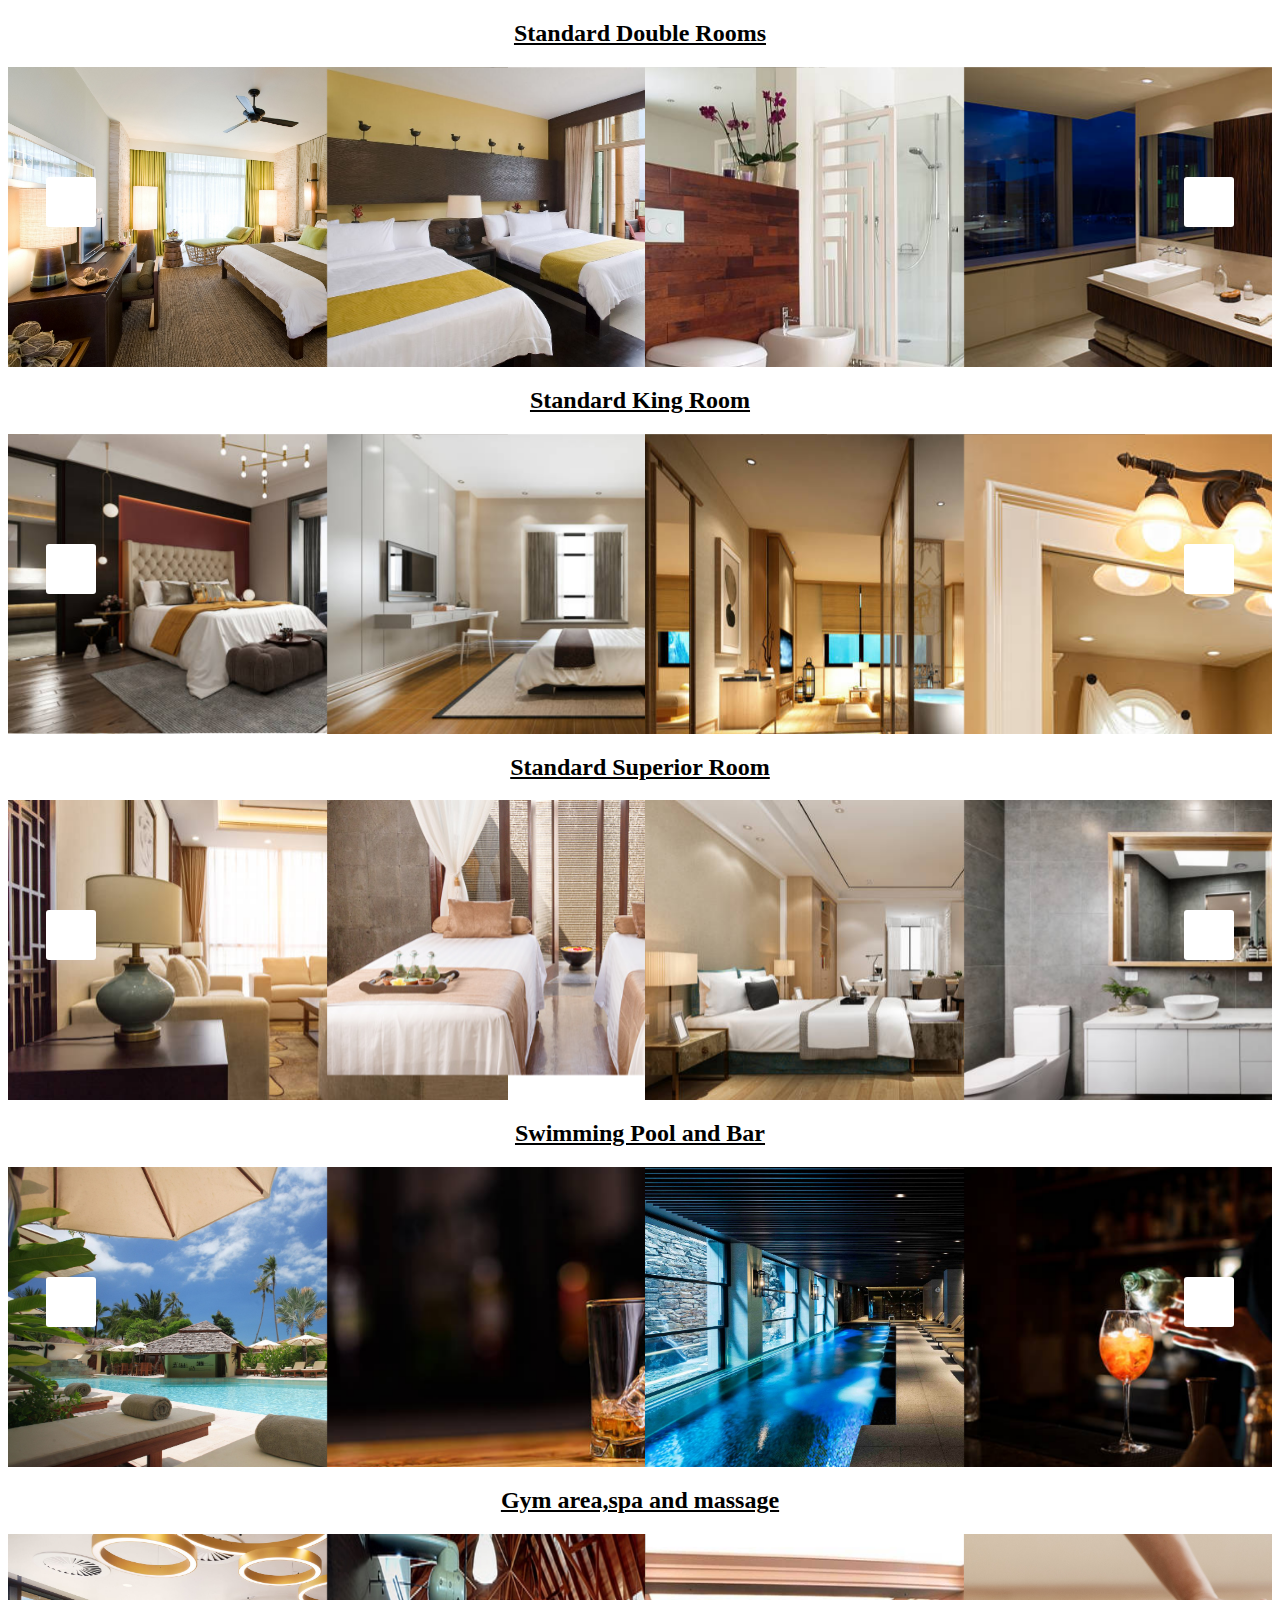
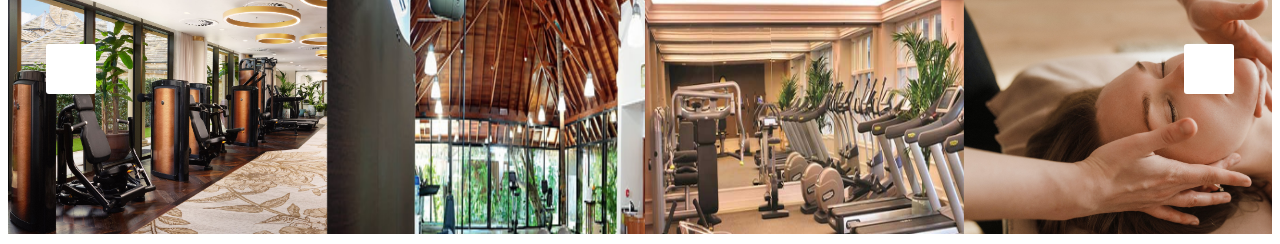
<file: gallry.html>
<!DOCTYPE html>
<html lang="en" dir="ltr">
    <link rel="stylesheet" href="Css\gallary.css">
    <link rel="stylesheet" href="https://cdnjs.cloudflare.com/ajax/libs/OwlCarousel2/2.3.4/assets/owl.carousel.css" integrity="sha512-UTNP5BXLIptsaj5WdKFrkFov94lDx+eBvbKyoe1YAfjeRPC+gT5kyZ10kOHCfNZqEui1sxmqvodNUx3KbuYI/A==" crossorigin="anonymous"
    referrerpolicy="no-referrer" />
  <link rel="stylesheet" href="https://cdnjs.cloudflare.com/ajax/libs/OwlCarousel2/2.3.4/assets/owl.theme.default.min.css" integrity="sha512-sMXtMNL1zRzolHYKEujM2AqCLUR9F2C4/05cdbxjjLSRvMQIciEPCQZo++nk7go3BtSuK9kfa/s+a4f4i5pLkw=="
    crossorigin="anonymous" referrerpolicy="no-referrer" />
  <script src="https://code.jquery.com/jquery-1.12.4.min.js" integrity="sha256-ZosEbRLbNQzLpnKIkEdrPv7lOy9C27hHQ+Xp8a4MxAQ=" crossorigin="anonymous"></script>

<head>
  <title>
    Our Gallery
  </title>
  </head>
  <body>
  <style>
  h2{text-align: center;}
  h2{text-decoration-line: underline;}
  </style>
  <h2>Standard Double Rooms
  </h2>
  <div class="owl-carousel owl-theme">
    
    <div class="item">
       
      <a href="images\page1\d1.jpg"> <img src="images\page1\d1.jpg" alt=""style="width:300px,height:300px;"></a>
    </div>
    <div class="item">
      <a href="images\page1\d2.jpg"><img src="images\page1\d2.jpg" alt=""style="width:300px,height:300px;"></a>
    </div>
    <div class="item">
      <a href="images\page1\d3.jpg"> <img src="images\page1\d3.jpg"></a>
    </div>
    <div class="item">
      <a href="images\page1\d4.jpg"><img src="images\page1\d4.jpg" alt=""style="width:300px,height:300px;"></a>
    </div>
    <div class="item">
      <a href="images\page1\d5.jpg"> <img src="images\page1\d5.jpg" alt=""style="width:300px,height:300px;"></a>
    </div>
    <div class="item">
      <a href="images\page1\d6.jpg"><img src="images\page1\d6.jpg" alt=""style="width:300px,height:300px;"></a>
    </div>
</div>

 
  <h2 style=text-align:center>Standard King Room</h2>
  <div class="owl-carousel owl-theme">
    <div class="item">
       
      <a href="images\page1\k1.jpg"><img src="images\page1\k1.jpg" alt=""style="width:300px,height:300px;"></a>
    </div>
    <div class="item">
      <a href="images\page1\k2.jpg"><img src="images\page1\k2.jpg" alt=""style="width:300px,height:300px;"></a>
    </div>
    <div class="item">
      <a href="images\page1\k3.jpg"><img src="images\page1\k3.jpg" alt=""style="width:300px,height:300px;"></a>
    </div>
    <div class="item">
      <a href="images\page1\k4.jpg"> <img src="images\page1\k4.jpg" alt=""style="width:300px,height:300px;"></a>
    </div>
    <div class="item">
      <a href="images\page1\k5.jpg"></a><img src="images\page1\k5.jpg" alt=""style="width:300px,height:300px;"></a>
    </div>
    <div class="item">
      <a href="images\page1\k6.jpg"><img src="images\page1\k6.jpg" alt=""style="width:300px,height:300px;"></a>
      </div>
    </div>
    <h2 style=text-align:center>Standard Superior Room</h2>
  <div class="owl-carousel owl-theme">
    <div class="item">
       
      <a href="images\page1\su1.jpg"> <img src="images\page1\su1.jpg" alt=""style="width:300px,height:300px;"></a>
    </div>
    <div class="item">
      <a href="images\page1\su2.jpg"> <img src="images\page1\s2.jpg" alt=""style="width:300px,height:300px;"></a>
    </div>
    <div class="item">
      <a href="images\page1\su3.jpg"><img src="images\page1\su3.jpg" alt=""style="width:300px,height:300px;"></a>
    </div>
    <div class="item">
      <a href="images\page1\su4.jpg"><img src="images\page1\su4.jpg" alt=""style="width:300px,height:300px;"></a>
    </div>
    <div class="item">
      <a href="images\page1\su5.jpg"><img src="images\page1\su5.jpg" alt=""style="width:300px,height:300px;"></a>
    </div>
    <div class="item">
      <a href="images\page1\su6.jpg"><img src="images\page1\su6.jpg" alt=""style="width:300px,height:300px;"></a>
      </div>
    </div>
  <h2 style=text-align:center>Swimming Pool and Bar</h2>
  <div class="owl-carousel owl-theme">
    <div class="item">
       
      <a href="images\page1\m1.jpg"> <img src="images\page1\m1.jpg" alt=""style="width:300px,height:300px;"></a>
    </div>
    <div class="item">
      <a href="images\page1\m2.jpg"> <img src="images\page1\m2.jpg" alt=""style="width:300px,height:300px;"></a>
    </div>
    <div class="item">
      <a href="images\page1\m3.jpg"> <img src="images\page1\m3.jpg" alt=""style="width:300px,height:300px;"></a>
    </div>
    <div class="item">
      <a href="images\page1\m4.jpg"> <img src="images\page1\m4.jpg" alt=""style="width:300px,height:300px;"></a>
    </div>
    <div class="item">
      <a href="images\page1\m5.jpg"><img src="images\page1\m5.jpg" alt=""style="width:300px,height:300px;"></a>
    </div>
    <div class="item">
      <a href="images\page1\m6.jpg"><img src="images\page1\m6.jpg" alt=""style="width:300px,height:300px;"></a>
    </div>
    </div>
  <h2 style=text-align:center>Gym area,spa and massage</h2>
  <div class="owl-carousel owl-theme">
    <div class="item">
       
      <a href="images\page1\gy1.jpg"><img src="images\page1\gy1.jpg" alt=""style="width:300px,height:300px;"></a>
    </div>
    <div class="item">
      <a href="images\page1\gy2.jpg"><img src="images\page1\gy2.jpg" alt=""style="height:500px;"></a>
    </div>
    <div class="item">
      <a href="images\page1\gy3.jpg"><img src="images\page1\gy3.jpg" alt=""style="height:500px;"></a>
    </div>
    <div class="item">
      <a href="images\page1\s1.jpg"> <img src="images\page1\s1.jpg" alt=""style="width:300px,height:300px;"></a>
    </div>
    <div class="item">
      <a href="images\page1\s2.jpg"><img src="images\page1\s2.jpg" alt=""style="height:500px;"></a>
    </div>
    <div class="item">
      <a href="images\page1\s3.jpg"> <img src="images\page1\s3.jpg" alt=""style="width:300px,height:300px;"></a>
    </div>
    </div>
    
    <script src="https://cdnjs.cloudflare.com/ajax/libs/OwlCarousel2/2.3.4/owl.carousel.js" integrity="sha512-gY25nC63ddE0LcLPhxUJGFxa2GoIyA5FLym4UJqHDEMHjp8RET6Zn/SHo1sltt3WuVtqfyxECP38/daUc/WVEA==" crossorigin="anonymous"
    referrerpolicy="no-referrer"></script>
  <script src="https://cdnjs.cloudflare.com/ajax/libs/OwlCarousel2/2.3.4/owl.carousel.min.js" integrity="sha512-bPs7Ae6pVvhOSiIcyUClR7/q2OAsRiovw4vAkX+zJbw3ShAeeqezq50RIIcIURq7Oa20rW2n2q+fyXBNcU9lrw==" crossorigin="anonymous"
    referrerpolicy="no-referrer"></script>

  <script>
    $('.owl-carousel').owlCarousel({
      loop: true,
      margin: 10,
      nav: true,
      dots: false,
      navText: ["<i class='fas fa-chevron-right'></i>", "<i class='fas fa-chevron-left'></i>"],
      responsive: {
        0: {
          items: 1
        },
        768: {
          items: 2
        },
        1000: {
          items: 4
        }
      }
    })
  </script>
</body>
</html>
</file>
